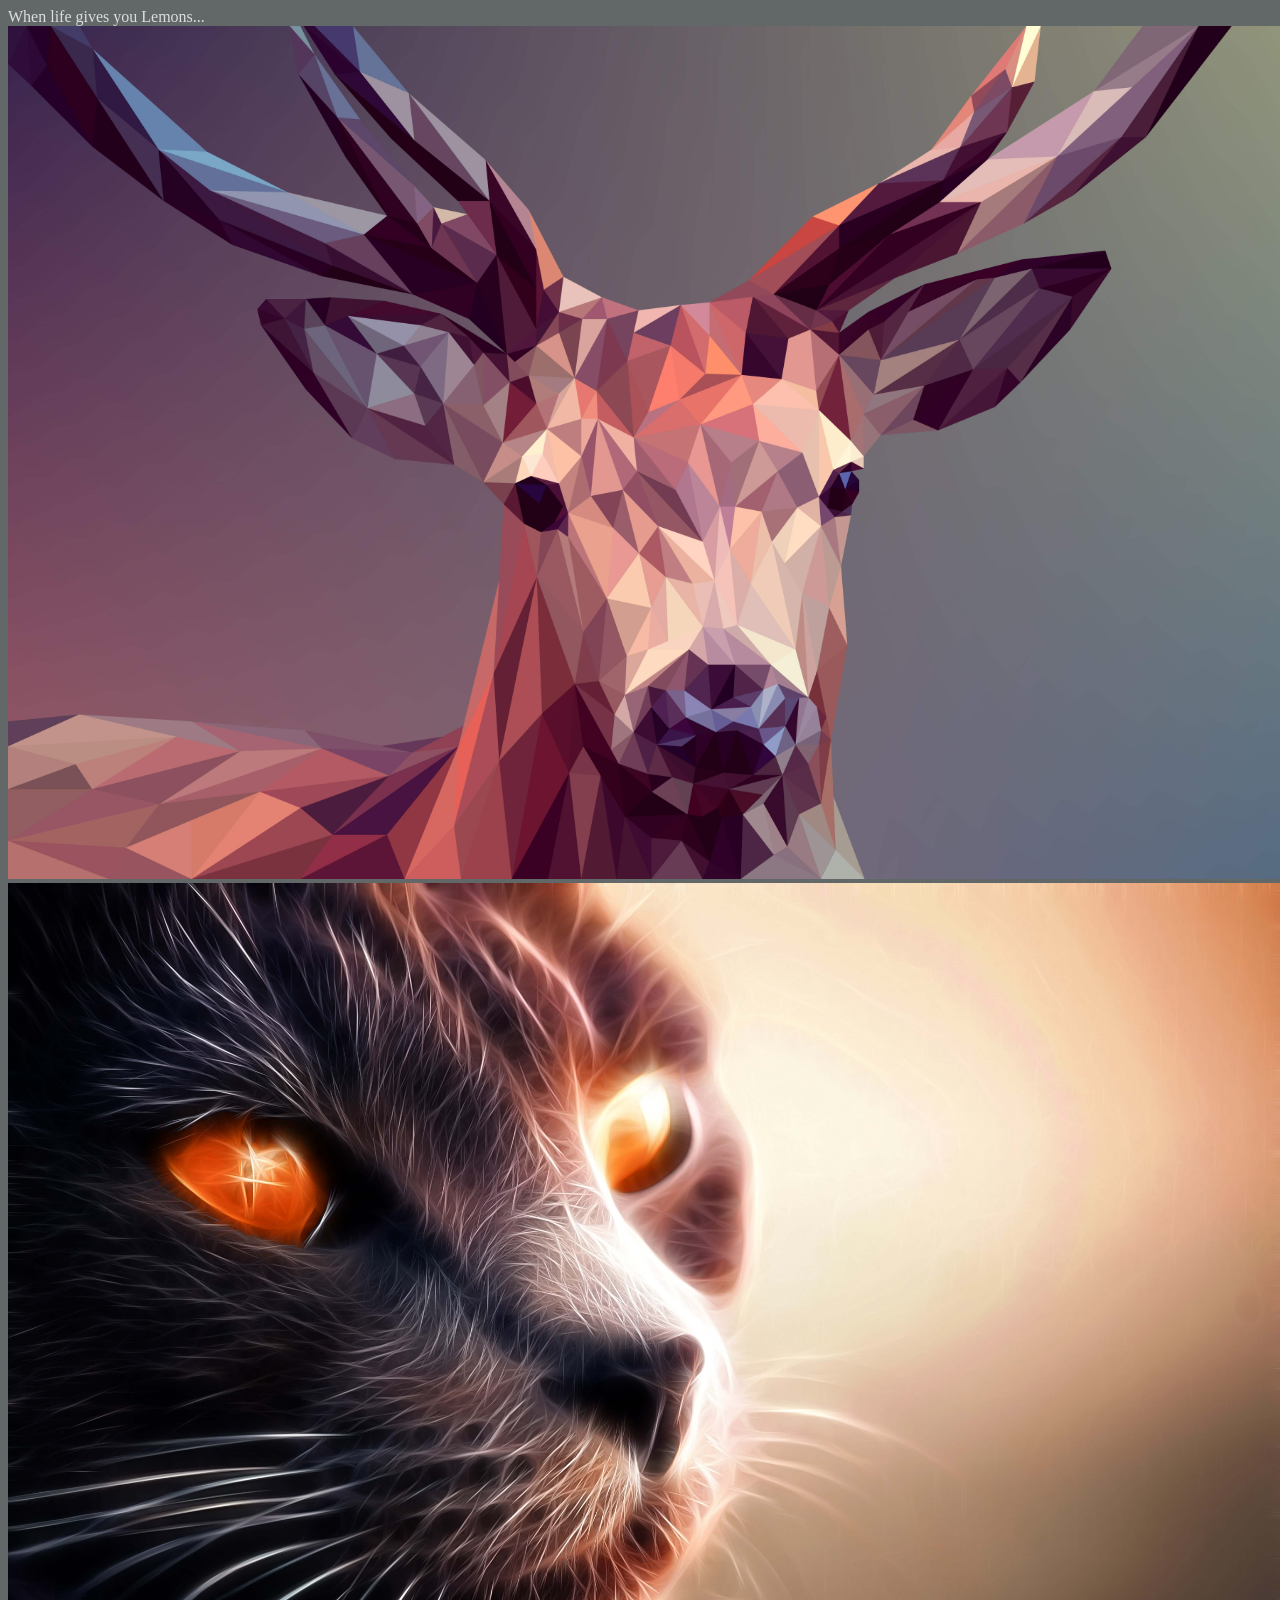
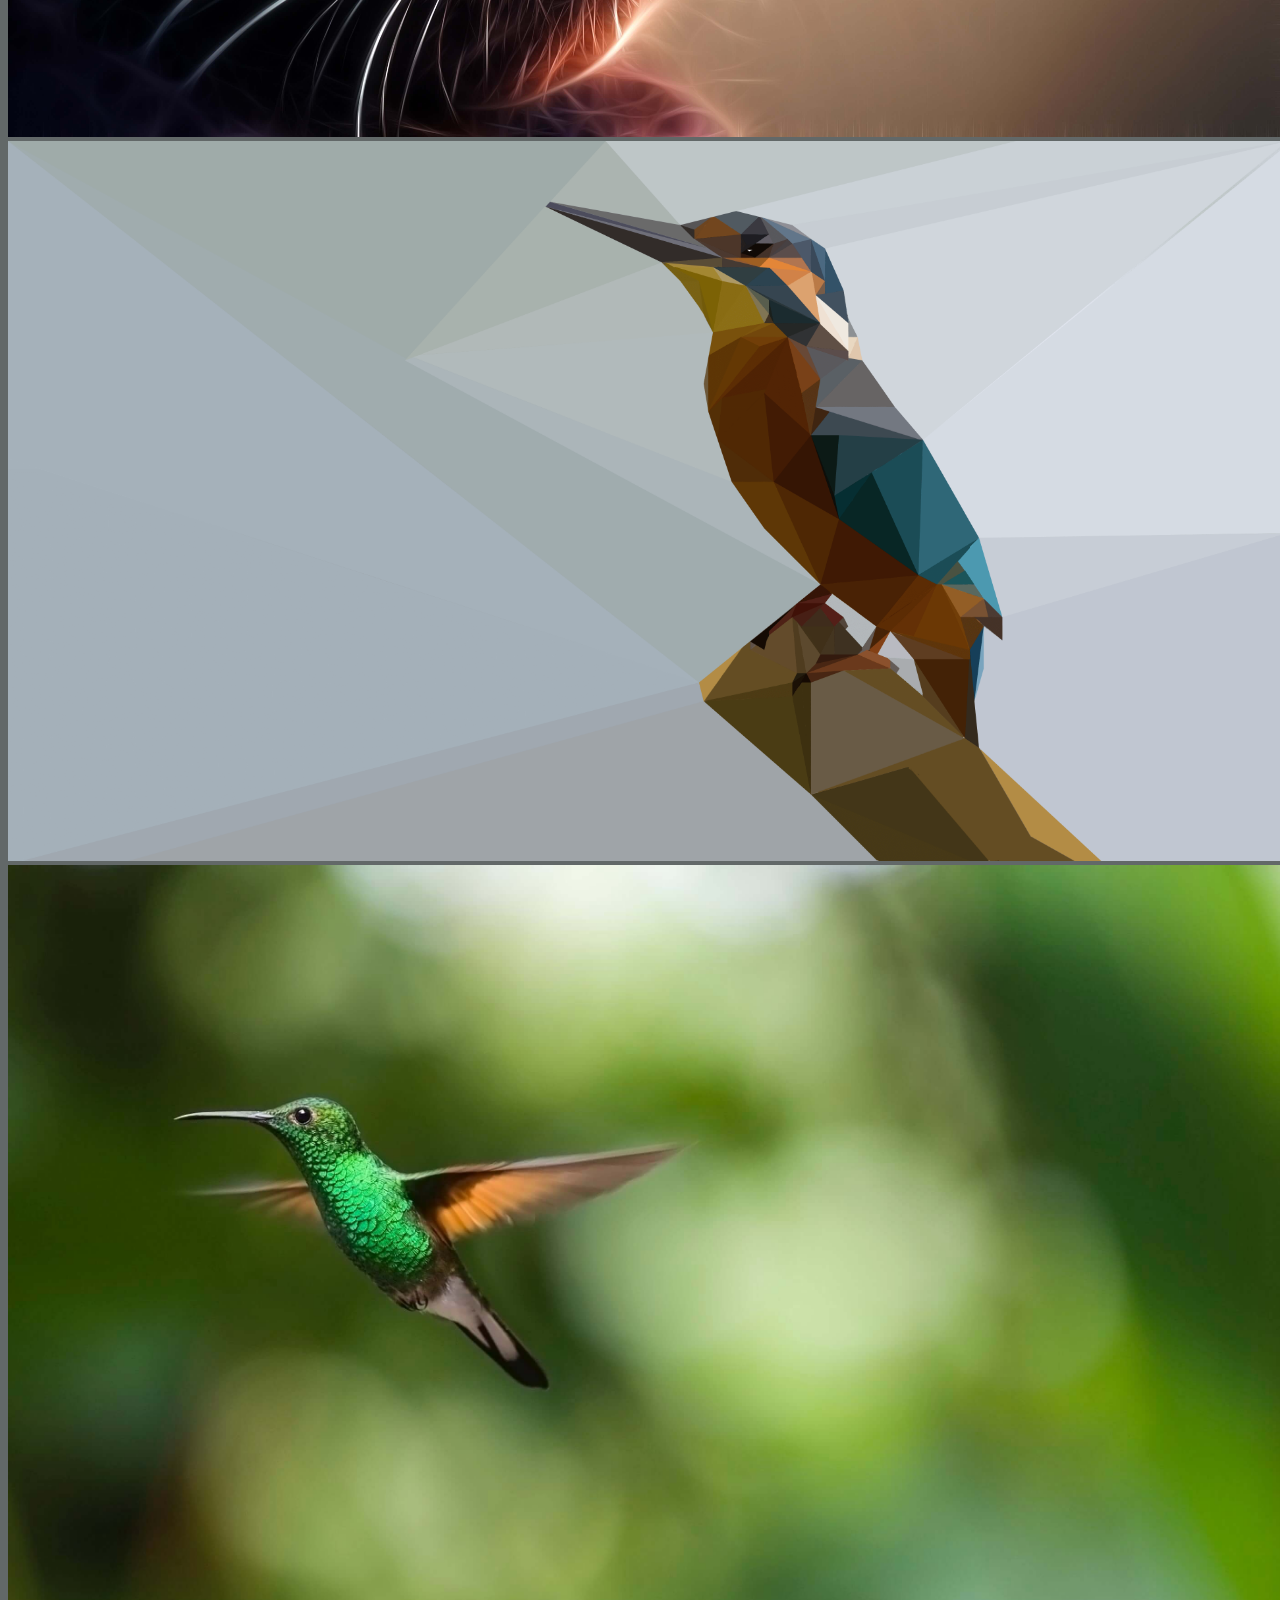
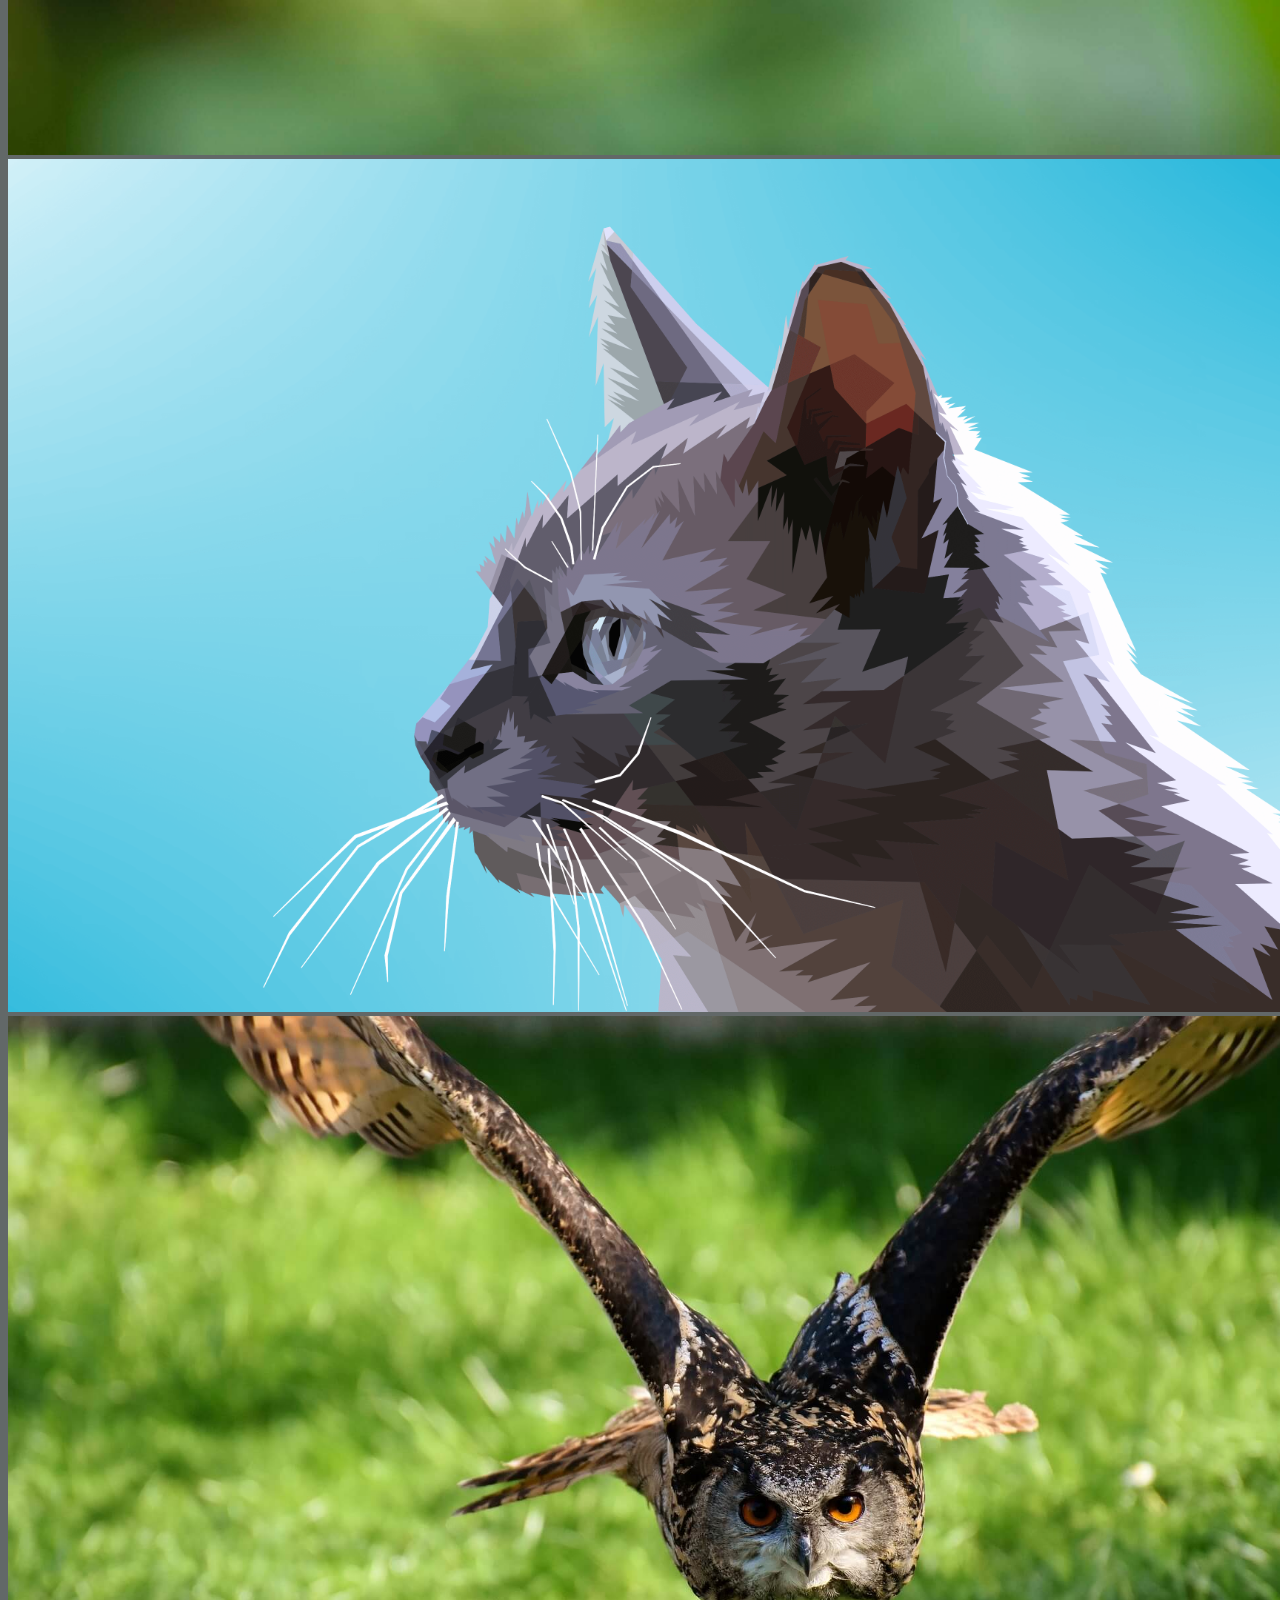
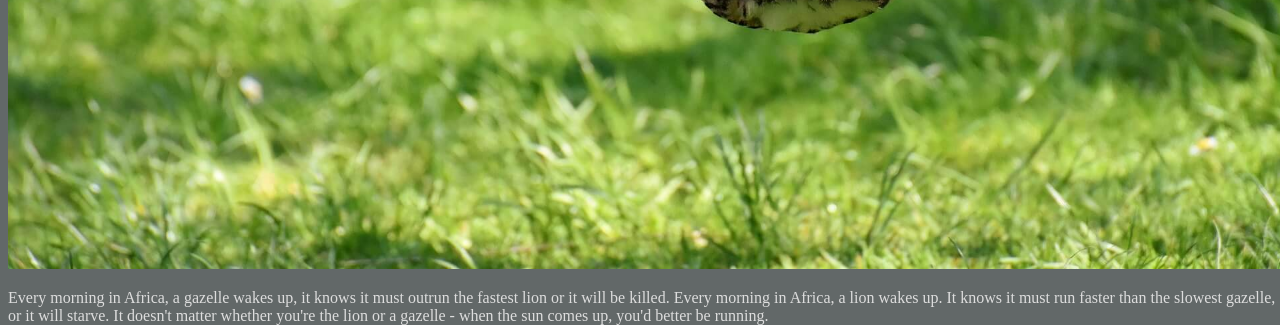
<file: Index.HTML>
<!DOCTYPE html>
<html lang="">
<head>
    <meta charset="utf-8">
    <meta name="viewport" content="width=device-width, initial-scale=1.0">
    <title></title>
</head>
<link rel="stylesheet" href="style.css">
<link href="https://fonts.googleapis.com/css?family=Lato|Montserrat" rel="stylesheet">

<body>
    <div class="contrainer">
        <div class="main">
            <header>When life gives you Lemons...</header>
        </div>

        <div class="gallery">
            <div class="photo">
                <div class="photo">
                    <img src="/Images/deer%20compressed.jpg"></div>

                <div class="photo">
                    <img src="/Images/Cat%20compressed.jpg"></div>
                <div class="photo">
                    <img src="/Images/Kingfisher%20compressed.png"></div>
                <div class="photo">
                    <img src="/Images/Hummingbird%20Compressed.jpg"></div>
                <div class="photo">
                    <img src="/Images/Cat2.png"></div>
                <div class="photo">
                    <img src="/Images/Owl%20compressed.jpg"></div>
            </div>
        </div>


        <div class="text">
            <p>
                Every morning in Africa, a gazelle wakes up, it knows it must outrun the fastest lion or it will be killed. Every morning in Africa, a lion wakes up. It knows it must run faster than the slowest gazelle, or it will starve. It doesn't matter whether you're the lion or a gazelle - when the sun comes up, you'd better be running.
            </p>
        </div>


    </div>
</body>
</html>
</file>
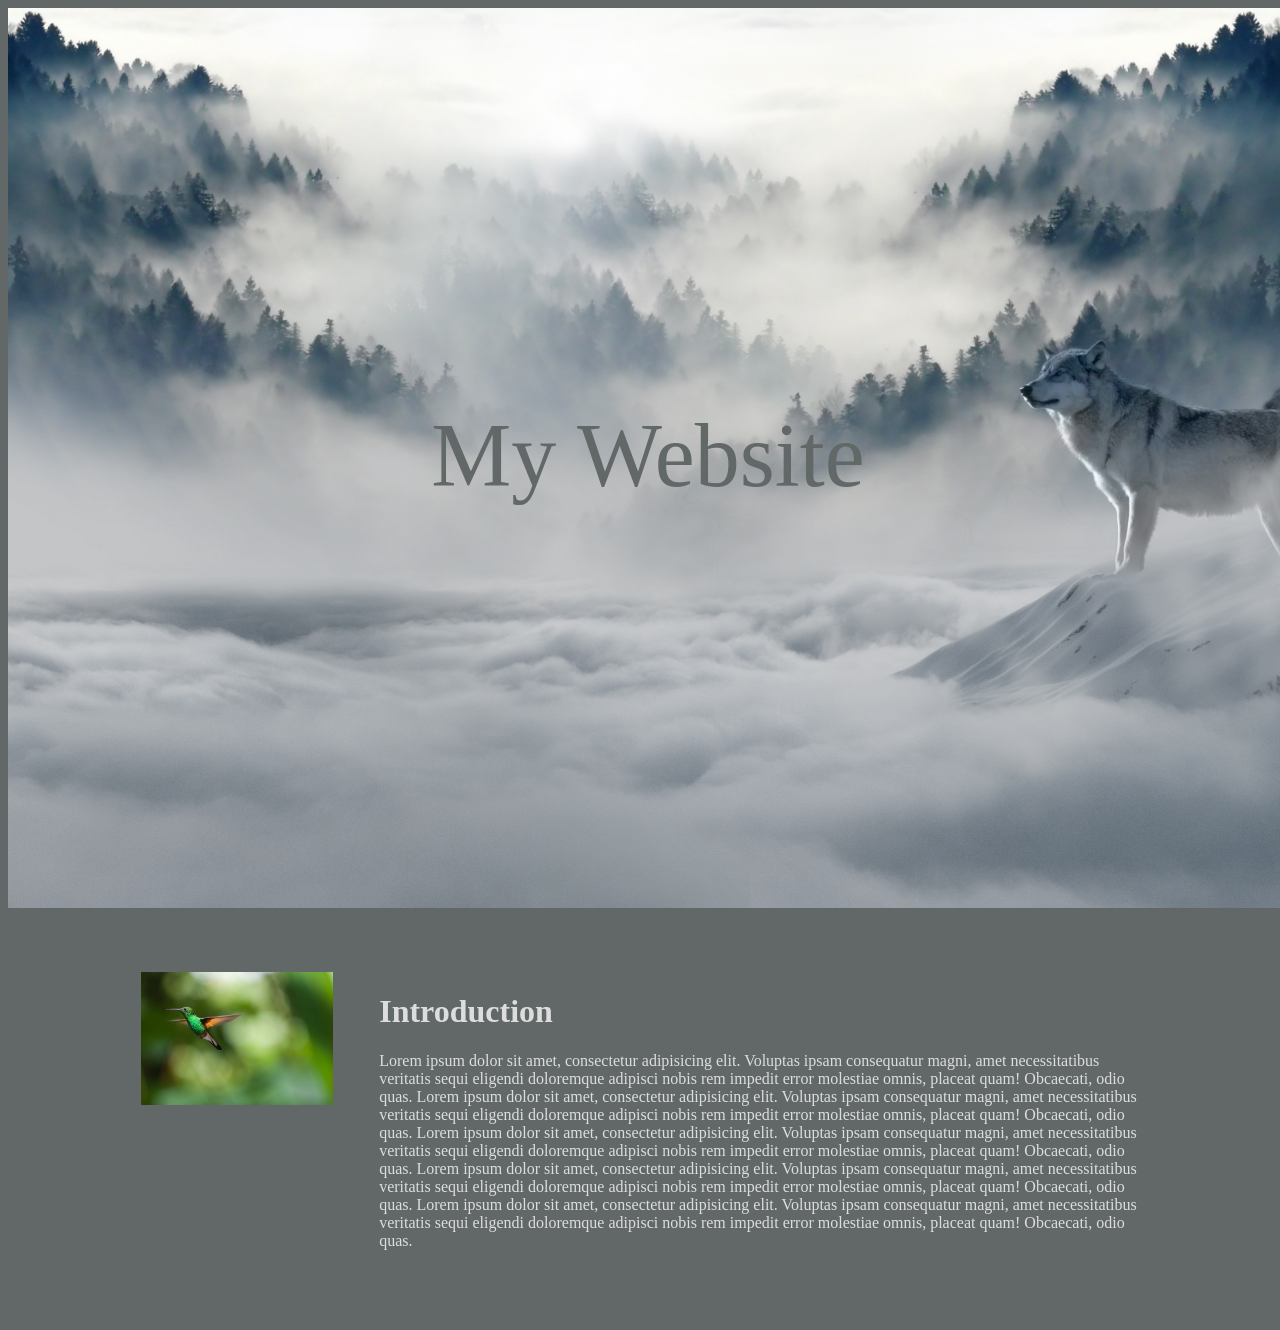
<file: Index.html>
<!DOCTYPE html>
<html lang="">
<head>
    <meta charset="utf-8">
    <meta name="viewport" content="width=device-width, initial-scale=1.0">
    <link rel="stylesheet" href="/Style.css">
    <title></title>
</head>

<body>
    <div class="background">
        <div class="title">
            <header>My Website</header>
        </div>
    </div>

    <div class="intro">
        <div class="introimg">
            <img src="/Images/Hummingbird%20original.jpg">
        </div>
        <h1>Introduction</h1>
        <p>Lorem ipsum dolor sit amet, consectetur adipisicing elit. Voluptas ipsam consequatur magni, amet necessitatibus veritatis sequi eligendi doloremque adipisci nobis rem impedit error molestiae omnis, placeat quam! Obcaecati, odio quas. Lorem ipsum dolor sit amet, consectetur adipisicing elit. Voluptas ipsam consequatur magni, amet necessitatibus veritatis sequi eligendi doloremque adipisci nobis rem impedit error molestiae omnis, placeat quam! Obcaecati, odio quas. Lorem ipsum dolor sit amet, consectetur adipisicing elit. Voluptas ipsam consequatur magni, amet necessitatibus veritatis sequi eligendi doloremque adipisci nobis rem impedit error molestiae omnis, placeat quam! Obcaecati, odio quas. Lorem ipsum dolor sit amet, consectetur adipisicing elit. Voluptas ipsam consequatur magni, amet necessitatibus veritatis sequi eligendi doloremque adipisci nobis rem impedit error molestiae omnis, placeat quam! Obcaecati, odio quas. Lorem ipsum dolor sit amet, consectetur adipisicing elit. Voluptas ipsam consequatur magni, amet necessitatibus veritatis sequi eligendi doloremque adipisci nobis rem impedit error molestiae omnis, placeat quam! Obcaecati, odio quas.</p>
    </div>



</body>
</html>
</file>
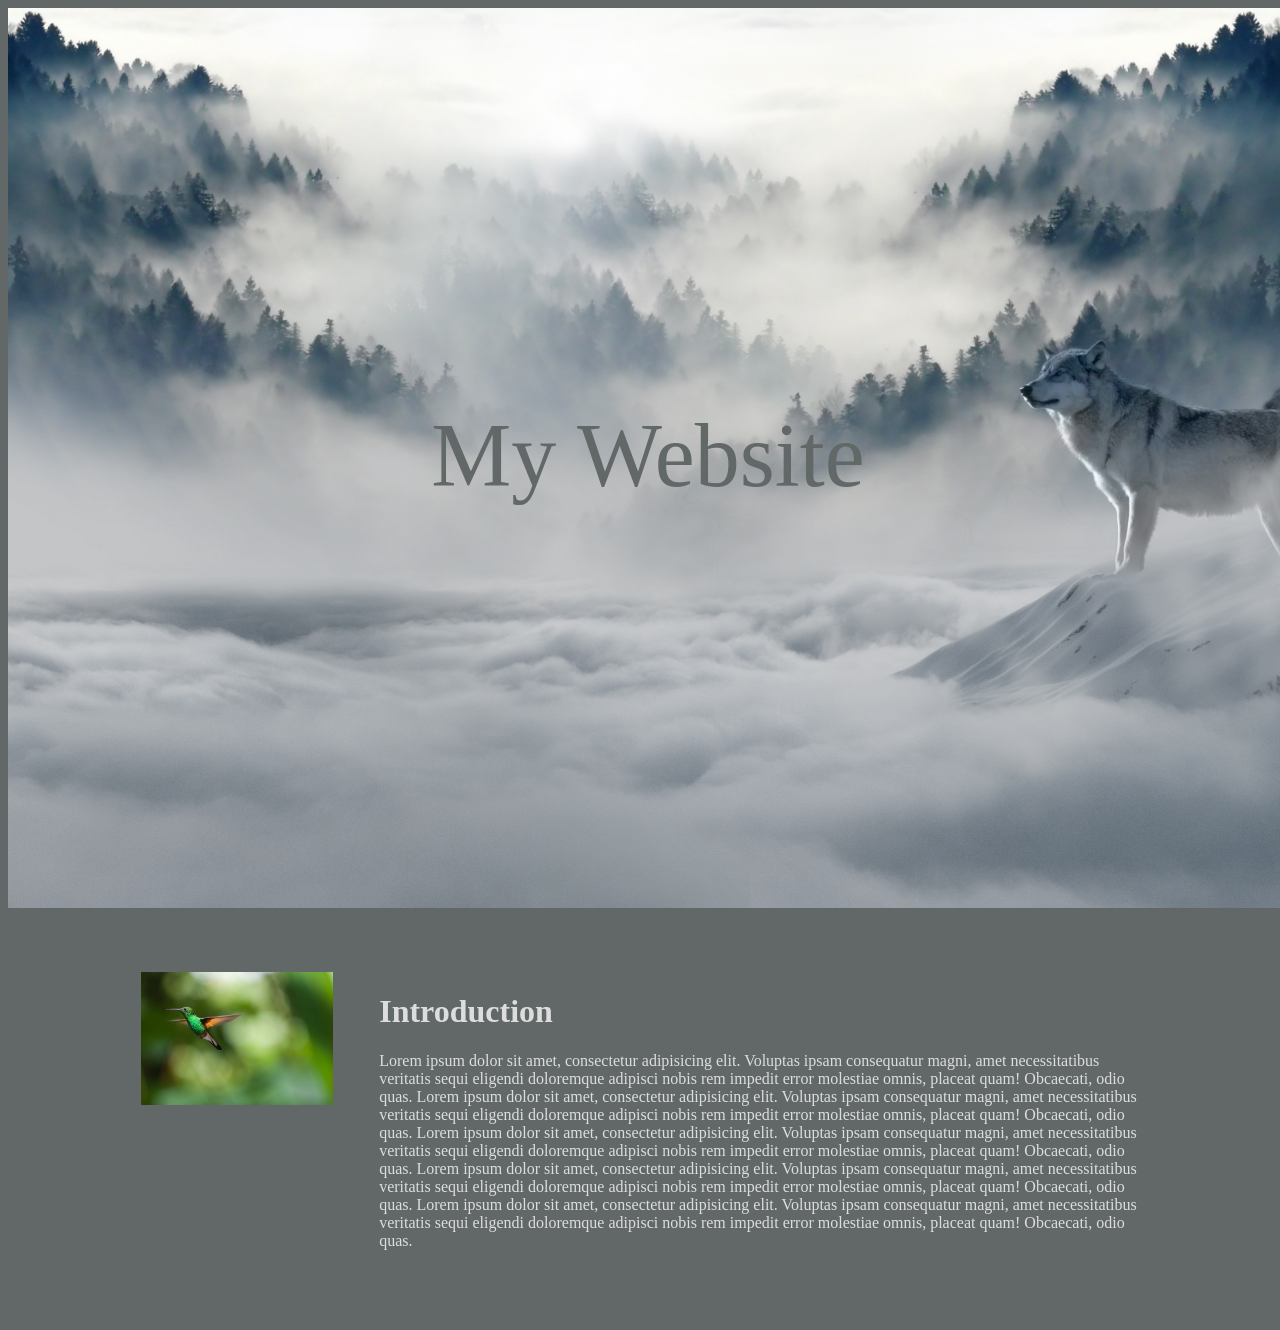
<file: index.html>
<!DOCTYPE html>
<html lang="">
<head>
    <meta charset="utf-8">
    <meta name="viewport" content="width=device-width, initial-scale=1.0">
    <link rel="stylesheet" href="/style.css">
    <title></title>
</head>

<body>
    <div class="background">
        <div class="title">
            <header>My Website</header>
        </div>
    </div>

    <div class="intro">
        <div class="introimg">
            <img src="/Images/Hummingbird%20original.jpg">
        </div>
        <h1>Introduction</h1>
        <p>Lorem ipsum dolor sit amet, consectetur adipisicing elit. Voluptas ipsam consequatur magni, amet necessitatibus veritatis sequi eligendi doloremque adipisci nobis rem impedit error molestiae omnis, placeat quam! Obcaecati, odio quas. Lorem ipsum dolor sit amet, consectetur adipisicing elit. Voluptas ipsam consequatur magni, amet necessitatibus veritatis sequi eligendi doloremque adipisci nobis rem impedit error molestiae omnis, placeat quam! Obcaecati, odio quas. Lorem ipsum dolor sit amet, consectetur adipisicing elit. Voluptas ipsam consequatur magni, amet necessitatibus veritatis sequi eligendi doloremque adipisci nobis rem impedit error molestiae omnis, placeat quam! Obcaecati, odio quas. Lorem ipsum dolor sit amet, consectetur adipisicing elit. Voluptas ipsam consequatur magni, amet necessitatibus veritatis sequi eligendi doloremque adipisci nobis rem impedit error molestiae omnis, placeat quam! Obcaecati, odio quas. Lorem ipsum dolor sit amet, consectetur adipisicing elit. Voluptas ipsam consequatur magni, amet necessitatibus veritatis sequi eligendi doloremque adipisci nobis rem impedit error molestiae omnis, placeat quam! Obcaecati, odio quas.</p>
    </div>



</body>
</html>
</file>
<file: style.css>
* {
    width: 100%;
}

body,
html {
    height: 100%;
    background-color: #626868;
    color: #dddddd;
}

image {
    width: 100%;
}

.background {
    background-image: url("/Images/Wolf%20original.jpg");
    height: 100%;
    background-position: center;
    background-repeat: no-repeat;
    background-size: cover;
    text-align: center;
    color: white;
    position: relative;
    font-size: 90px;
}

.title {
    position: absolute;
    top: 44%;
    color: #626868;

}

.intro{
    width: 60%;
    margin-left: 24%;
    padding: 5%;
}

.introimg{
    width: 25%;
    float: left;
    margin-left: -31%
}
</file>
<file: Style.css>
* {
    width: 100%;
}

body,
html {
    height: 100%;
    background-color: #626868;
    color: #dddddd;
}

image {
    width: 100%;
}

.background {
    background-image: url("/Images/Wolf%20original.jpg");
    height: 100%;
    background-position: center;
    background-repeat: no-repeat;
    background-size: cover;
    text-align: center;
    color: white;
    position: relative;
    font-size: 90px;
}

.title {
    position: absolute;
    top: 44%;
    color: #626868;

}

.intro{
    width: 60%;
    margin-left: 24%;
    padding: 5%;
}

.introimg{
    width: 25%;
    float: left;
    margin-left: -31%
}
</file>
